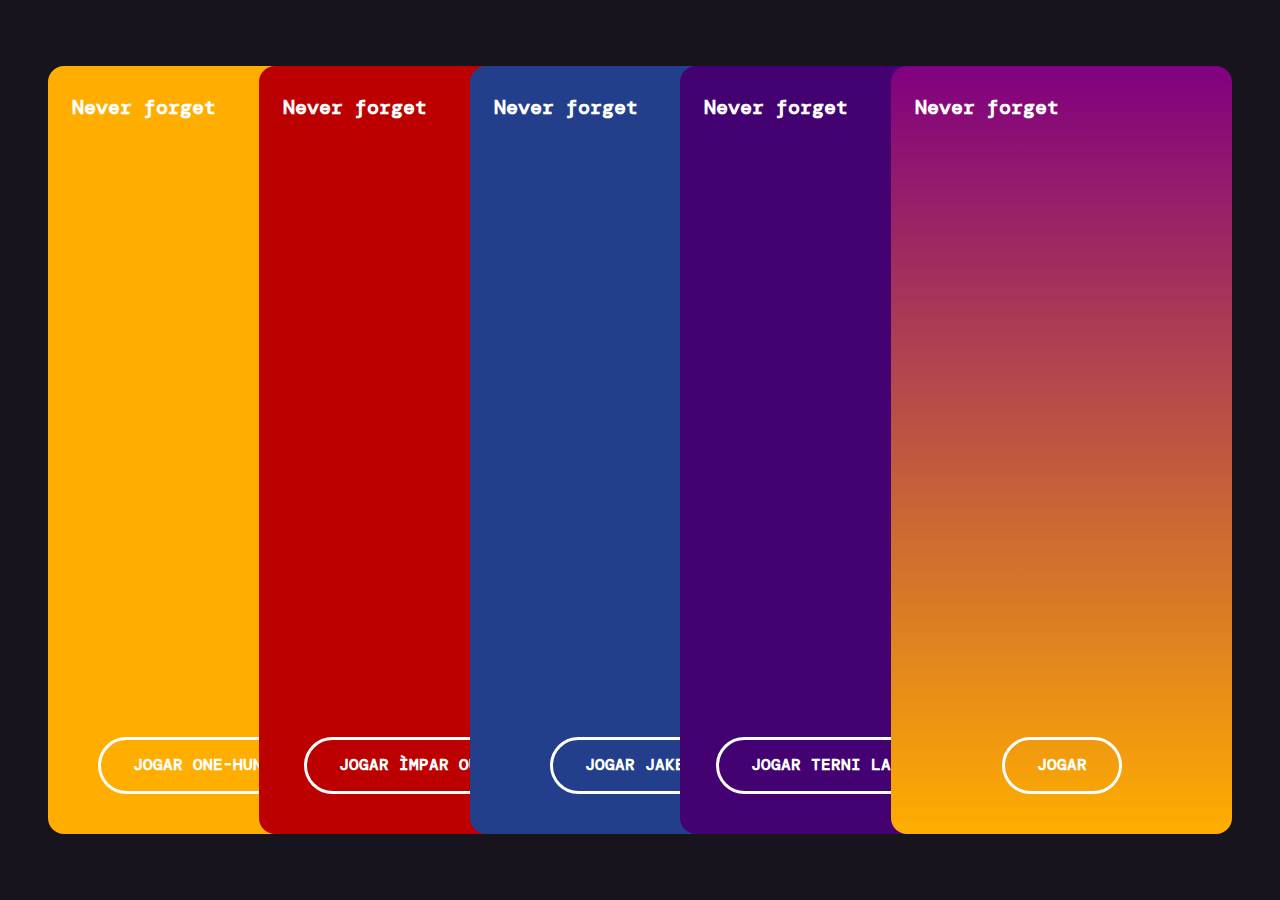
<file: ATV_GAMES/index.html>
<!DOCTYPE html>
<html lang="pt-br">

<head>
    <meta charset="UTF-8">
    <meta name="viewport" content="width=device-width, initial-scale=1.0">
    <title>Home Page</title>
</head>

<body>
    <section class="card-list">

        <article class="card">
            <header class="card-header">
                <h2>Never forget</h2>
            </header>

            <div class="tags">
                <a href="jogo1/jogo1.php">Jogar One-Hundred</a>
            </div>
        </article>

        <article class="card">
            <header class="card-header">
                <h2>Never forget</h2>
            </header>

            <div class="tags">
                <a href="jogo2/jogo2.php">Jogar Ìmpar ou Par</a>
            </div>
        </article>

        <article class="card">
            <header class="card-header">
                <h2>Never forget</h2>
            </header>

            <div class="tags">
                <a href="jogo3/jogo3.php">Jogar Jaken</a>
            </div>
        </article>

        <article class="card">
            <header class="card-header">
                <h2>Never forget</h2>
            </header>

            <div class="tags">
                <a href="jogo4/jogo4.html">Jogar Terni Lapilli²</a>
            </div>
        </article>

        <article class="card">
            <header class="card-header">
                <h2>Never forget</h2>
            </header>

            <div class="tags">
                <a href="#">Jogar</a>
            </div>
        </article>

    </section>
</body>
<style>
    @import url('https://fonts.googleapis.com/css2?family=DM+Mono:wght@300;400;500&display=swap');

    body {
        height: 100vh;
        width: 100vw;
        padding: 0;
        margin: 0;
        align-items: center;
        display: flex;
        background-color: #17141d;
        color: white;
        font-family: 'DM Mono', monospace;
        overflow: hidden;
    }

    .card-list {
        display: flex;
        padding: 3rem;
        overflow-x: scroll;
    }


    .card-list::-webkit-scrollbar {
        display: none;
    }

    .card {
        display: flex;
        position: relative;
        flex-direction: column;
        height: 80vh;
        width: 40vw;
        min-width: 250px;
        padding: 1.5rem;
        border-radius: 16px;

        transition: .2s;
    }

    .card:nth-child(1) {
        background: #ffae00;
    }

    .card:nth-child(2) {
        background: #bc0000;

    }

    .card:nth-child(3) {
        background: #233f8b;
    }

    .card:nth-child(4) {
        background: #430172;
    }

    .card:nth-child(5) {
        background-image: linear-gradient(to top, #ffae00, purple);    
    }

    .card:hover {
        transform: translateY(-1rem);
    }

    .card:hover~.card {
        transform: translateX(130px);
    }

    .card:not(:first-child) {
        margin-left: -130px;
    }

    .card-author {
        position: relative;
        display: grid;
        grid-template-columns: 75px 1fr;
        align-items: center;
        margin: 3rem 0 0;
    }

    .author-avatar img {
        display: block;
        width: 40px;
        height: 40px;
        border-radius: 50%;
        filter: grayscale(100%);
        margin: 16px 10px;
    }

    .half-circle {
        position: absolute;
        bottom: 0;
        left: 0;
        width: 60px;
        height: 48px;
        fill: none;
        stroke: #ffffff;
        stroke-width: 8;
        stroke-linecap: round;
    }

    .card-header {
        display: flex;
        margin-bottom: auto;
    }

    .card-header p {
        font-size: 14px;
        margin: 0 0 1rem;
        color: #7a7a8c;
    }

    .card-header h2 {
        font-size: 20px;
        margin: .25rem 0 auto;
        cursor: pointer;
    }

    .card-header h2:hover {
        background: #232323;
        text-shadow: none;
        background-clip: text;
        -webkit-background-clip: text;
        -webkit-text-fill-color: transparent;
    }

    .tags {
        display: flex;
        padding: .5rem 0 1rem;
        line-height: 3;
        justify-content: center;
        align-items: center;
    }

    .tags a {
        font-style: normal;
        font-weight: 700;
        font-size: 1rem;
        text-decoration: none;
        color: #fff;
        text-transform: uppercase;
        border: 3px solid #fff;
        border-radius: 2rem;
        padding: .1rem 2rem .1rem;
        position: relative;
    }

    .tags a:hover {
        background: #232323;
        text-shadow: none;
        -webkit-text-fill-color: transparent;
        -webkit-background-clip: text;
        -webkit-box-decoration-break: clone;
        background-clip: text;
        border-color: white;
    }
</style>

</html>
</file>
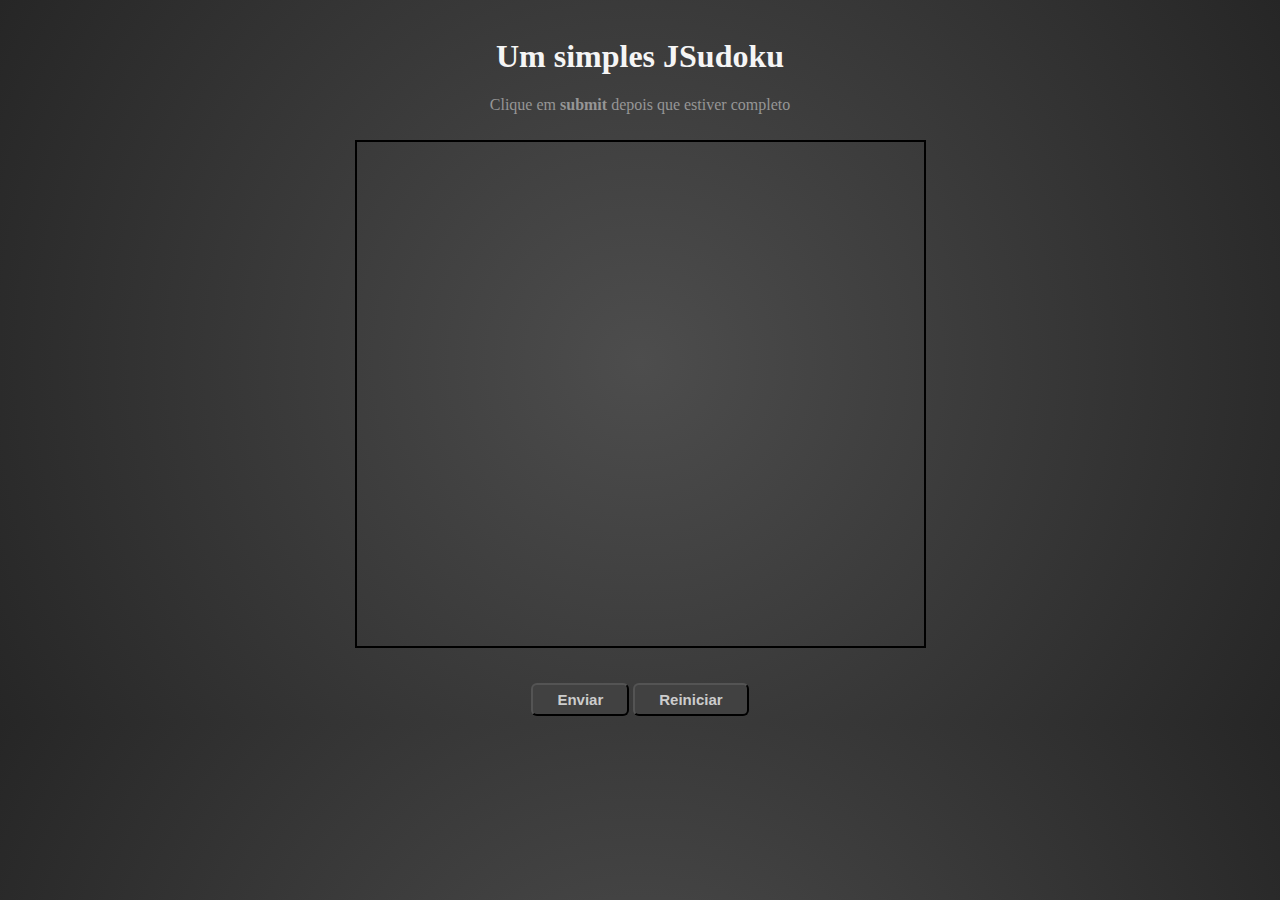
<file: ATV_GAMES/jogo4/jogo4.html>
<!DOCTYPE html>
<html lang="pt-br">

<head>
    <meta charset="UTF-8">
    <meta name="viewport" content="width=device-width, initial-scale=1.0">
    <link rel="stylesheet" href="style.css">
    <script src="script.js"></script>
    <title>Sudoku</title>
</head>

<body>

    <div class="dashboard">
        <h1>Um simples JSudoku</h1>
        <p>Clique em <b>submit</b> depois que estiver completo</p>
    </div>
    <div class="sudokuBoardContainer">
        <div id="sudokuBoard"></div>
    </div>
    <div class="btnDiv">
        <button id="checkBoardBtn">Enviar</button>
        <button id="restartBtn">Reiniciar</button>
    </div>
</body>

</html>
</file>
<file: ATV_GAMES/jogo4/style.css>
/* @import url('') */

body{
    background: rgb(77, 77, 77);
    background: radial-gradient(circle, rgba(77, 77, 77, 1) 0%, rgba(38, 38, 38, 1) 100%);
}

.header{
    color: rgb(83, 194, 35);
    font-family: 'Franklin Gothic Medium', 'Arial Narrow', Arial, sans-serif;
    text-align: center;
}

.dashboard{
    margin-top: 3%;
    margin-bottom: 2%;
    text-align: center;
    font-family: nunito;
    color: whitesmoke;
}

.sudokuBoardContainer{
    display: flex;
    justify-content: center;

}

#sudokuBoard{
    height: 504px;
    width: 567px;
    display: inline-flex;
    border: solid black 2px;
    margin-bottom: 20px;
}

.rowDivMainClass{
    height: 100.2%;
    width: 100%;
    display: grid;
    overflow: hidden;
}

.smallBoxMainClass{
    border: solid rgb(0, 0, 0) 0.3px;
    height: 98%;
    width: 100%;
}

#smallBox2,
#smallBox5,
#smallBox8{
    border-bottom: solid black 2px;
}

.rowDiv2,
#rowDIv5{
    border-right: solid black 1.5px;
}

.inputDesign{
    width: 100%;
    height: 100%;
    background: transparent;
    padding-left: 2px;
    border: none;
    font-size: 2.6rem;
    font-weight: bold;
    text-align: center;
    font-family: 'Nerko One', cursive;
}

.inputDesign:focus{
    background-color: rgba(0, 0, 0, 1);
    height: 100%;
    width: 100%;
    text-align: center;
    outline: none;
    transition: background-color 200ms ease-in;
}

p{
    color: rgb(150, 150, 150);
}

input{
    text-align: center;
    font-size: 30px;
    border: none;
    background: none;
    outline: none;
    color: white;
}

input::-webkit-outer-spin-button,
input::-webkit-inner-spin-button{
    -webkit-appearance: none;
    margin: 0;
}

input[type=number]{
    -moz-apa: textfield;
}

.btnDiv{
    text-align: center;
    margin-top: 15px;
}

button{
    border-radius: 6px;
    display: inline-block;
    cursor: pointer;
    font-family: Arial, Helvetica, sans-serif;
    font-size: 15px;
    font-weight: bold;
    padding: 6px 24px;
    text-decoration: none;
    background-color: rgb(65, 65, 65);
    color: rgb(204, 204, 204);
    outline: none;
    font-weight: nunito;
}

#footer,
a{
    color: black;
    font-weight: bold;
    margin-top: 45px;
    font-size: 15px;
    font-weight: 500;
    font-family: 'Franklin Gothic Medium', 'Arial Narrow', Arial, sans-serif;
    text-align: center;
    text-decoration: none;
}

.someClass{
    background-color: red;
}

.my-class{
    background-color: red;
}

#footer{
    margin-top: 60px;
    font-weight: bold;
    color: rgba(255, 255, blue255, 0.719);
    font-size: 15px;
    display: flex;
    justify-content: center;
    font-family: nunito;
    user-select: none;
}
</file>
